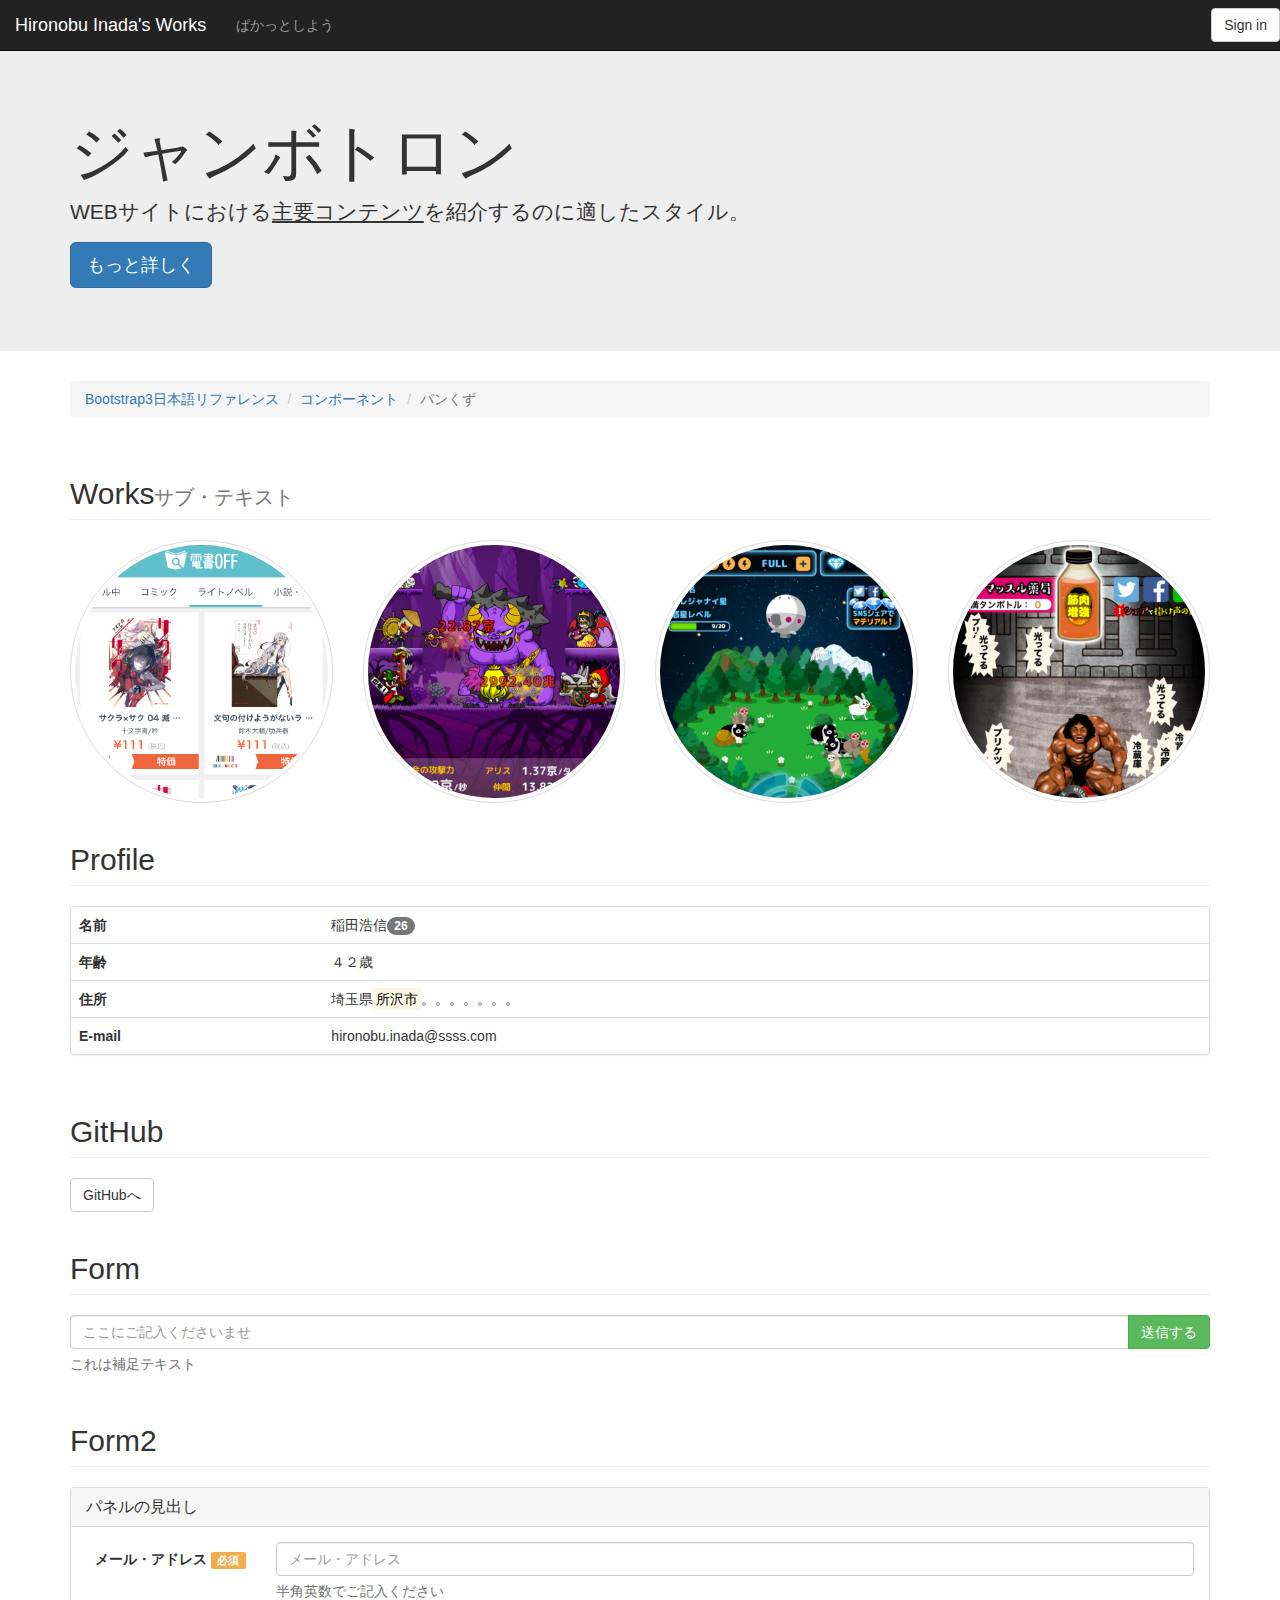
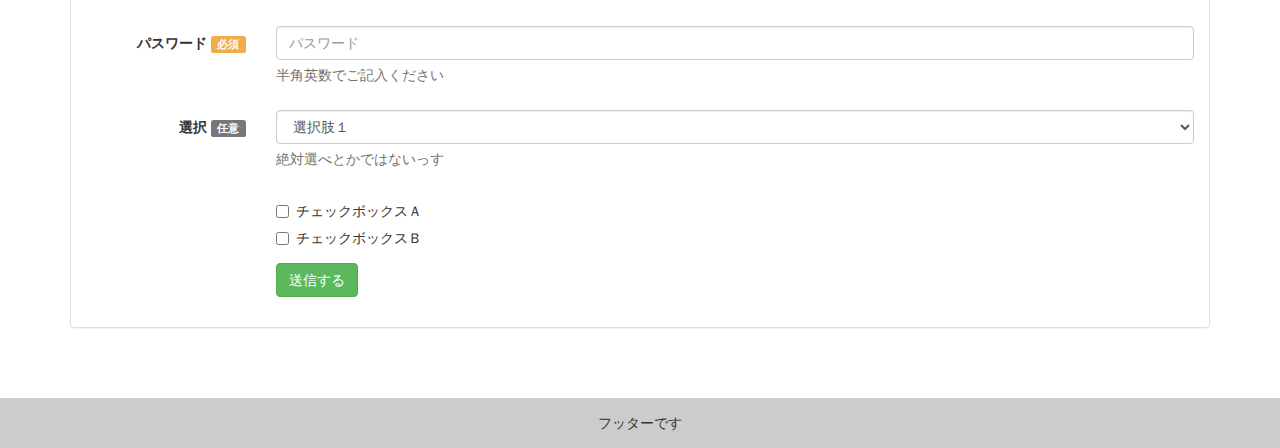
<file: index.html>
<!DOCTYPE html>
<html lang="ja">
  <head>
    <meta charset="utf-8">
    <meta http-equiv="X-UA-Compatible" content="IE=edge">
    <meta name="viewport" content="width=device-width, initial-scale=1">
    <meta name="keywords" content="ポートフォリオ,デザイナー">
    <meta neme="description" content="稲田浩信のポートフォリオ">
    <title>稲田浩信ポートフォリオ</title>
    <!-- BootstrapのCSS読み込み -->
    <link href="https://maxcdn.bootstrapcdn.com/bootstrap/3.3.7/css/bootstrap.min.css" rel="stylesheet">
    <!-- jQuery読み込み -->
    <script src="https://ajax.googleapis.com/ajax/libs/jquery/3.3.1/jquery.min.js"></script>
    <!-- BootstrapのJS読み込み -->
    <script src="https://maxcdn.bootstrapcdn.com/bootstrap/3.3.7/js/bootstrap.min.js"></script>
    <!-- 独自レイアウトCSS読み込み -->
    <link href="layout.css" rel="stylesheet">
  </head>
  <body>
    <header>
      <nav class="navbar navbar-default navbar-inverse navbar-fixed-top">
        <div class="container-fluid">
          <div class="navbar-header">
            <button type="button" class="navbar-toggle" data-toggle="collapse" data-target="#gnavi">
              <span class="sr-only">メニュー</span>
              <span class="icon-bar"></span>
              <span class="icon-bar"></span>
              <span class="icon-bar"></span>
            </button>
            <a class="navbar-brand" href="#">Hironobu Inada's Works</a>
          </div>
          <div id="gnavi" class="collapse navbar-collapse">
            <button type="button" class="btn btn-default navbar-btn navbar-right">Sign in</button>
            <ul class="nav navbar-nav">
              <li class="dropdown">
                <a href="./" class="dropdown-toggle" data-toggle="dropdown">ぱかっとしよう</a>
                <ul class="dropdown-menu">
                  <li><a href="./index2.html">Bootstrap4へ</a></li>
                  <li><a href="./index2.html">Bootstrap4へ</a></li>
                  <li><a href="./index2.html">Bootstrap4へ</a></li>
                </ul>
              </li>
            </ul>
          </div>
        </div>
      </nav>
    </header>

    <!-- コンテンツここから -->
    <main>

      <!-- カバーここから -->
      <section class="jumbotron">
        <div class="container">
          <h1>ジャンボトロン</h1>
          <p>WEBサイトにおける<u>主要コンテンツ</u>を紹介するのに適したスタイル。</p>
          <p><a class="btn btn-primary btn-lg" href="./jumbotron.html" role="button">もっと詳しく</a></p>
        </div>
      </section>
      <!-- カバーここまで -->

      <div class="container">
        <ol class="breadcrumb">
          <li><a href="">Bootstrap3日本語リファレンス</a></li>
          <li><a href="">コンポーネント</a></li>
          <li class="active">パンくず</li>
        </ol>
      </div>

      <!-- 作品ここから -->
      <section id="Work">
        <div class="container">
          <h2 class="page-header">Works<small>サブ・テキスト</small></h2>
          <div class="row">
            <div class="col-xs-6 col-sm-3">
              <a href=""><img src="work1.png" alt="電書OFF" class="img-circle img-responsive img-thumbnail"></a>
            </div>
            <div class="col-xs-6 col-sm-3">
              <a href=""><img src="work2.png" alt="アリス" class="img-circle img-responsive img-thumbnail"></a>
            </div>
            <div class="col-xs-6 col-sm-3">
              <a href=""><img src="work3.png" alt="パズル" class="img-circle img-responsive img-thumbnail"></a>
            </div>
            <div class="col-xs-6 col-sm-3">
              <a href=""><img src="work4.png" alt="筋肉" class="img-circle img-responsive img-thumbnail"></a>
            </div>
          </div>
        </div>
      </section>
      <!-- 作品ここまで -->
      
      <!-- プロフィールここから -->
      <section id="Profile">
        <div class="container">
          <h2 class="page-header">Profile</h2>

          <div class="panel panel-default">

            <table class="table">
              <tbody>
                <tr>
                  <th>名前</th>
                  <td>稲田浩信<span class="badge">26</span></td>
                </tr>
                <tr>
                  <th>年齢</th>
                  <td>４２歳</td>
                </tr>
                <tr>
                  <th>住所</th>
                  <td>埼玉県<mark>所沢市</mark>。。。。。。。</td>
                </tr>
                <tr>
                  <th>E-mail</th>
                  <td>hironobu.inada@ssss.com</td>
                </tr>
              </tbody>
            </table>

          </div>

        </div>
      </section>
      <!-- プロフィールここまで -->
      
      <!-- githubここから -->
      <section id="GitHub">
        <div class="container">
          <h2 class="page-header">GitHub</h2>
          <a href="https://github.com/hironobu-inada" class="btn btn-default">GitHubへ</a>
        </div>
      </section>
      <!-- githubここまで -->

      <!-- formここから -->
      <section id="form-1">
        <div class="container">
          <h2 class="page-header">Form</h2>
          <div class="input-group">
            <input type="text" class="form-control" aria-describedby="form-test" placeholder="ここにご記入くださいませ">
            <span class="input-group-btn">
              <button class="btn btn-default btn-success" type="button">送信する</button>
            </span>
          </div>
          <p id="form-test" class="help-block">これは補足テキスト</p>
        </div>
      </section>
      <!-- formここまで -->

      <!-- form2ここから -->
      <section id="form-2">
        <div class="container">
          <h2 class="page-header">Form2</h2>

          <div class="panel panel-default">
            <div class="panel-heading">
              <h3 class="panel-title">パネルの見出し</h5>
            </div>
            <div class="panel-body">
              <form class="form-horizontal">
                <div class="form-group">
                  <label class="col-sm-2 control-label" for="InputEmail">
                    メール・アドレス
                    <span class="label label-default label-warning">必須</span>
                  </label>
                  <div class="col-sm-10">
                    <input type="email" class="form-control" id="InputEmail" aria-describedby="form-test-mail" placeholder="メール・アドレス">
                    <span id="form-test-mail" class="help-block">半角英数でご記入ください</span>
                  </div>
                </div>
                <div class="form-group">
                  <label class="col-sm-2 control-label" for="InputPassword">
                    パスワード
                    <span class="label label-default label-warning">必須</span>
                  </label>
                  <div class="col-sm-10">
                    <input type="password" class="form-control" id="InputPassword" aria-describedby="form-test-pw" placeholder="パスワード">
                    <span id="form-test-pw" class="help-block">半角英数でご記入ください</span>
                  </div>
                </div>
                <div class="form-group">
                  <label class="col-sm-2 control-label" for="InputSelect">
                    選択
                    <span class="label label-default">任意</span>
                  </label>
                  <div class="col-sm-10">
                    <select class="form-control" aria-describedby="form-test-choice" id="InputSelect">
                      <option>選択肢１</option>
                      <option>選択肢２</option>
                      <option>選択肢３</option>
                    </select>
                    <span id="form-test-choice" class="help-block">絶対選べとかではないっす</span>
                  </div>
                </div>
                <div class="form-group">
                  <div class="col-sm-offset-2 col-sm-10">
                    <div class="checkbox">
                      <label>
                        <input type="checkbox" value="checkboxA"> チェックボックスＡ
                      </label>
                    </div>
                    <div class="checkbox">
                      <label>
                        <input type="checkbox" value="checkboxB"> チェックボックスＢ
                      </label>
                    </div>
                  </div>
                </div>
                <div class="form-group">
                  <div class="col-sm-offset-2 col-sm-10">
                    <button type="submit" class="btn btn-default btn-success">送信する</button>
                  </div>
                </div>
              </form>
            </div>
          </div>
        </div>
      </section>
      <!-- form2ここまで -->

    </main>
    <!-- コンテンツここまで -->

    <footer class="text-center">フッターです</footer>

    <script>
      window.intercomSettings = {
        app_id: "k92yn1hn"
      };
    </script>
    <script>(function(){var w=window;var ic=w.Intercom;if(typeof ic==="function"){ic('reattach_activator');ic('update',w.intercomSettings);}else{var d=document;var i=function(){i.c(arguments);};i.q=[];i.c=function(args){i.q.push(args);};w.Intercom=i;var l=function(){var s=d.createElement('script');s.type='text/javascript';s.async=true;s.src='https://widget.intercom.io/widget/k92yn1hn';var x=d.getElementsByTagName('script')[0];x.parentNode.insertBefore(s,x);};if(w.attachEvent){w.attachEvent('onload',l);}else{w.addEventListener('load',l,false);}}})();</script>

  </body>
</html>
</file>
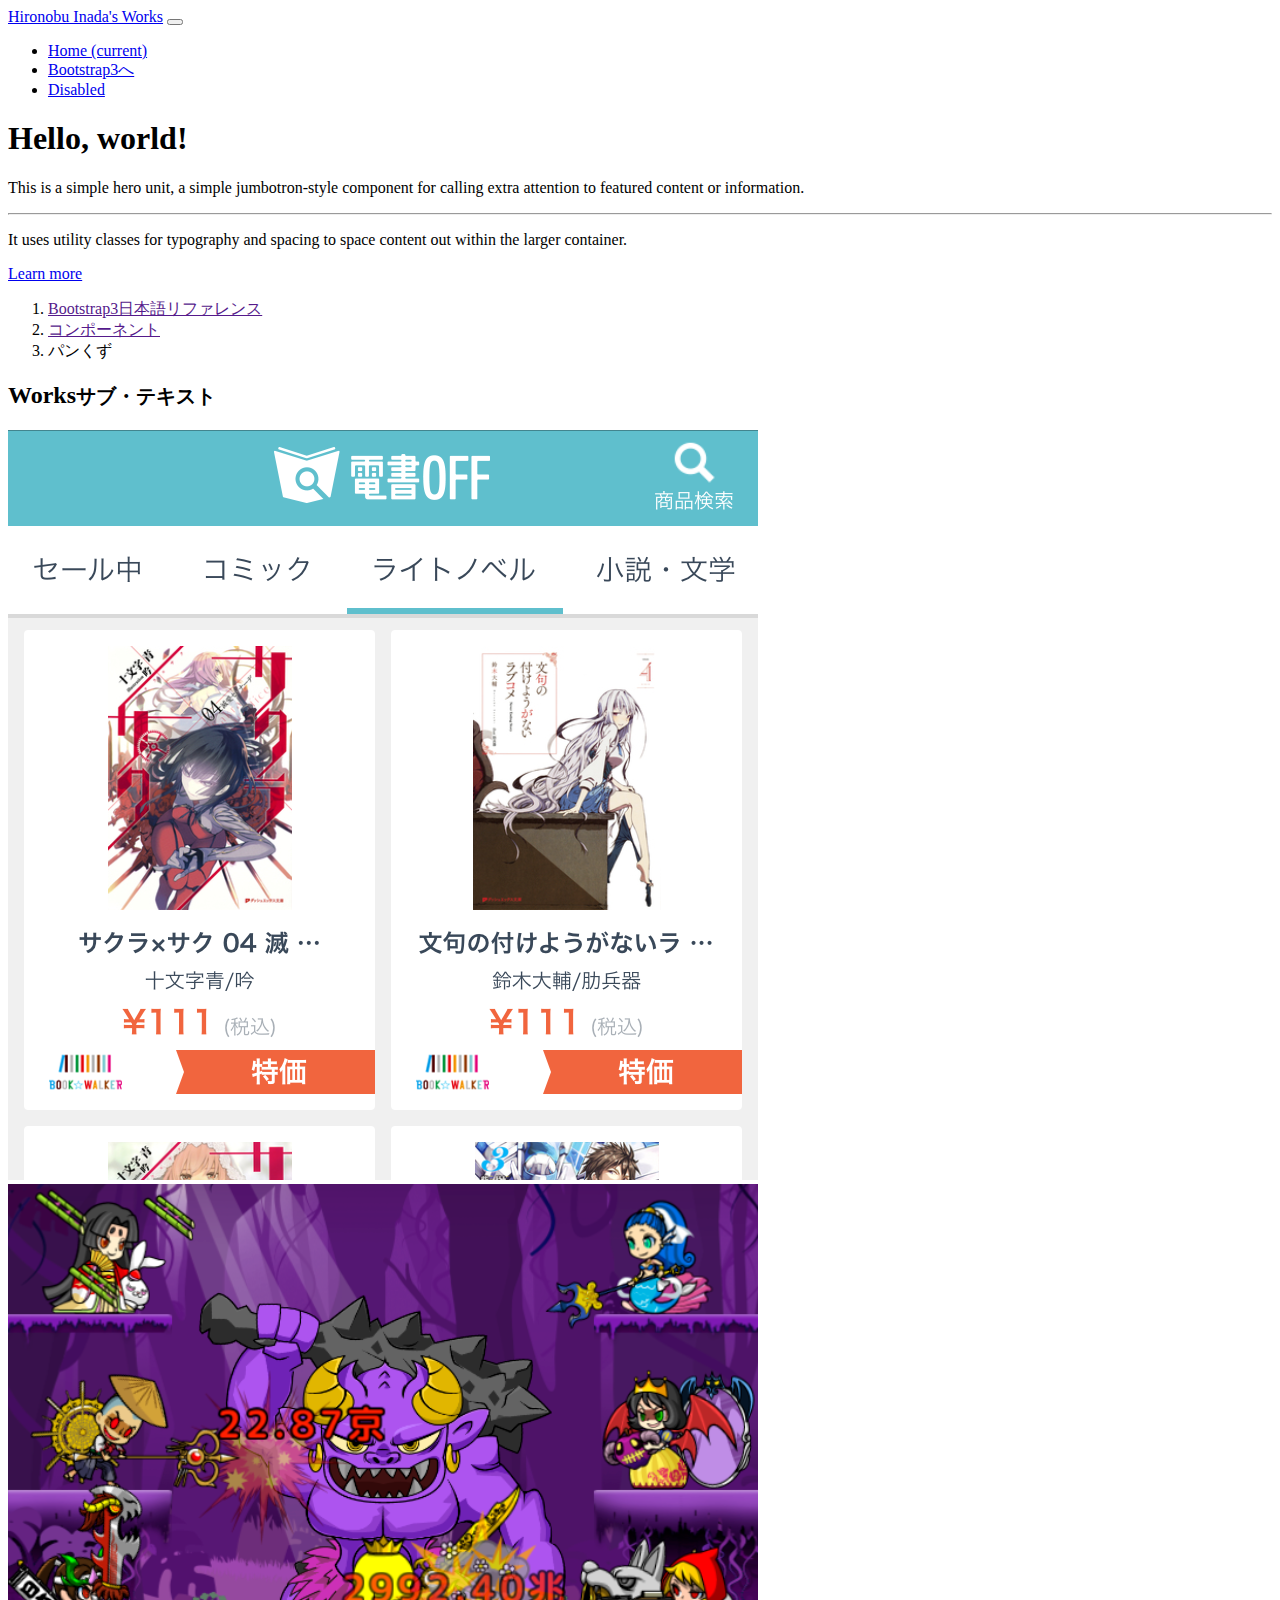
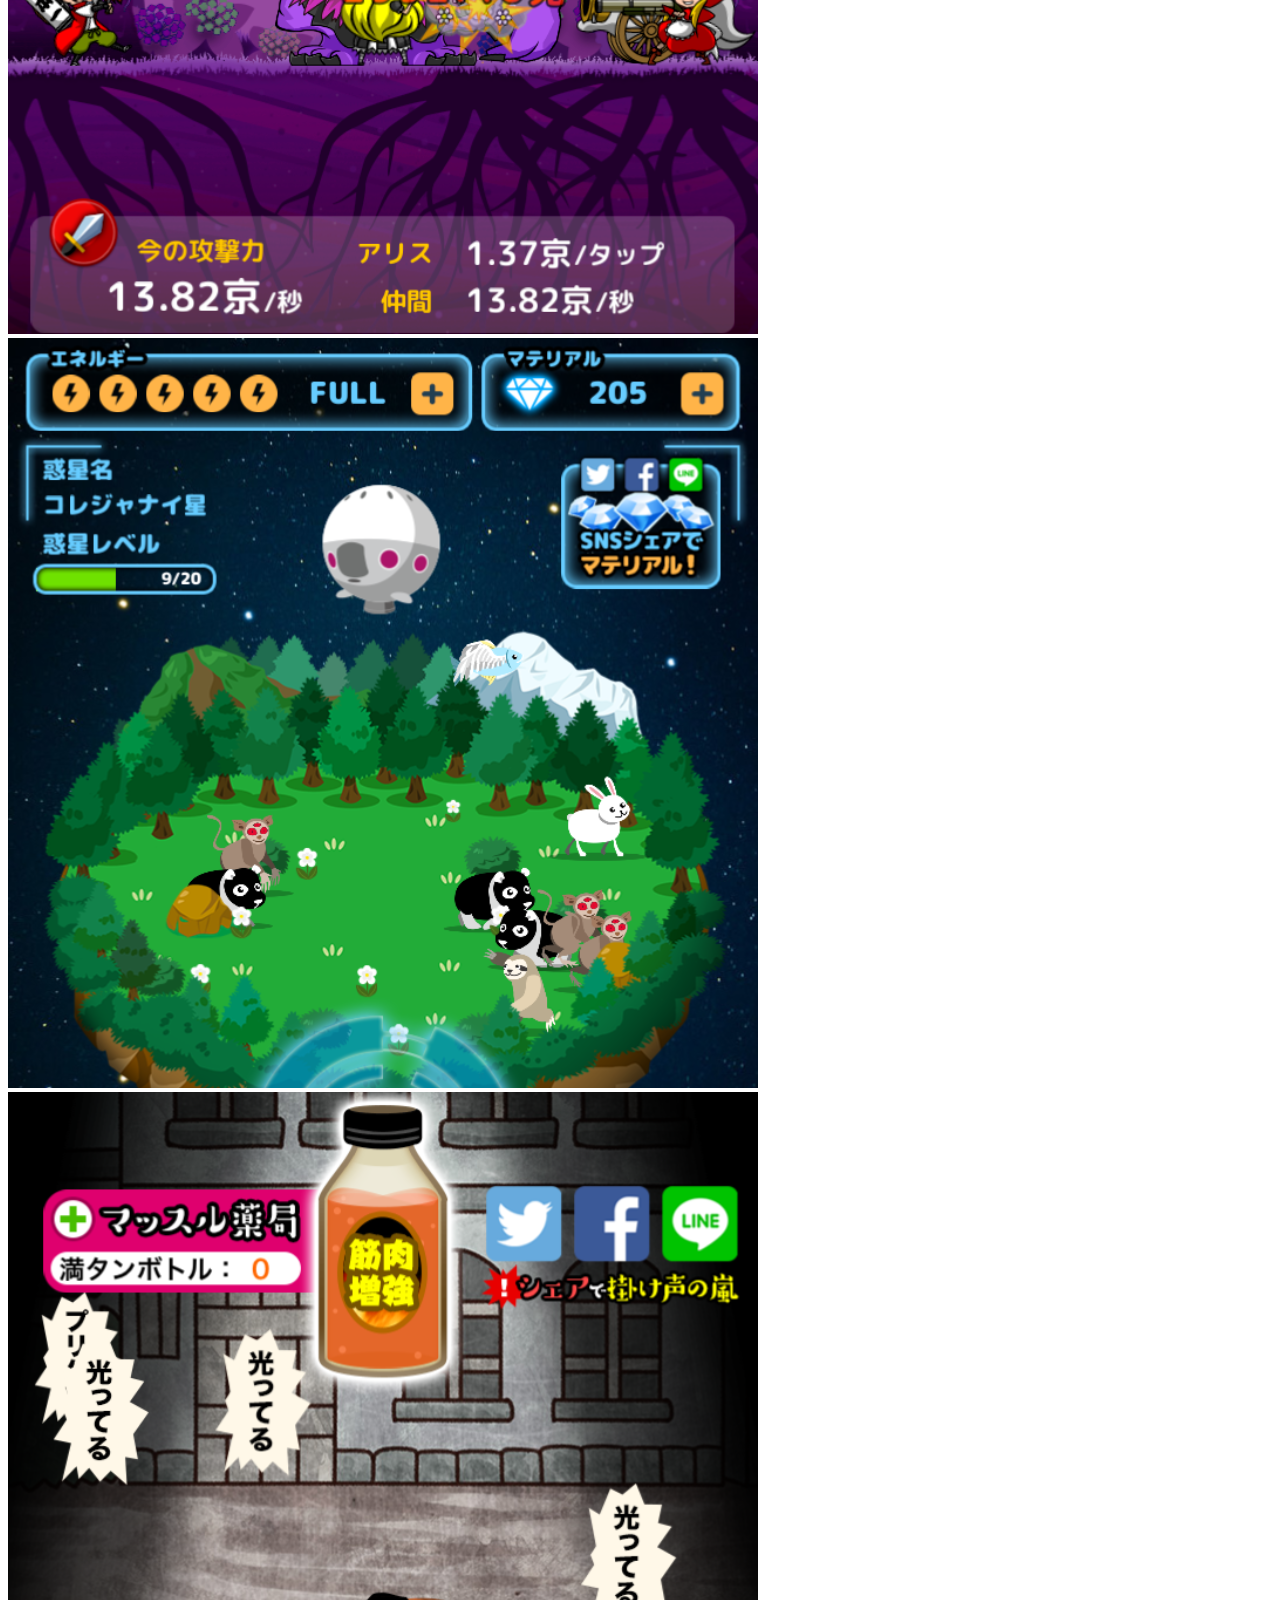
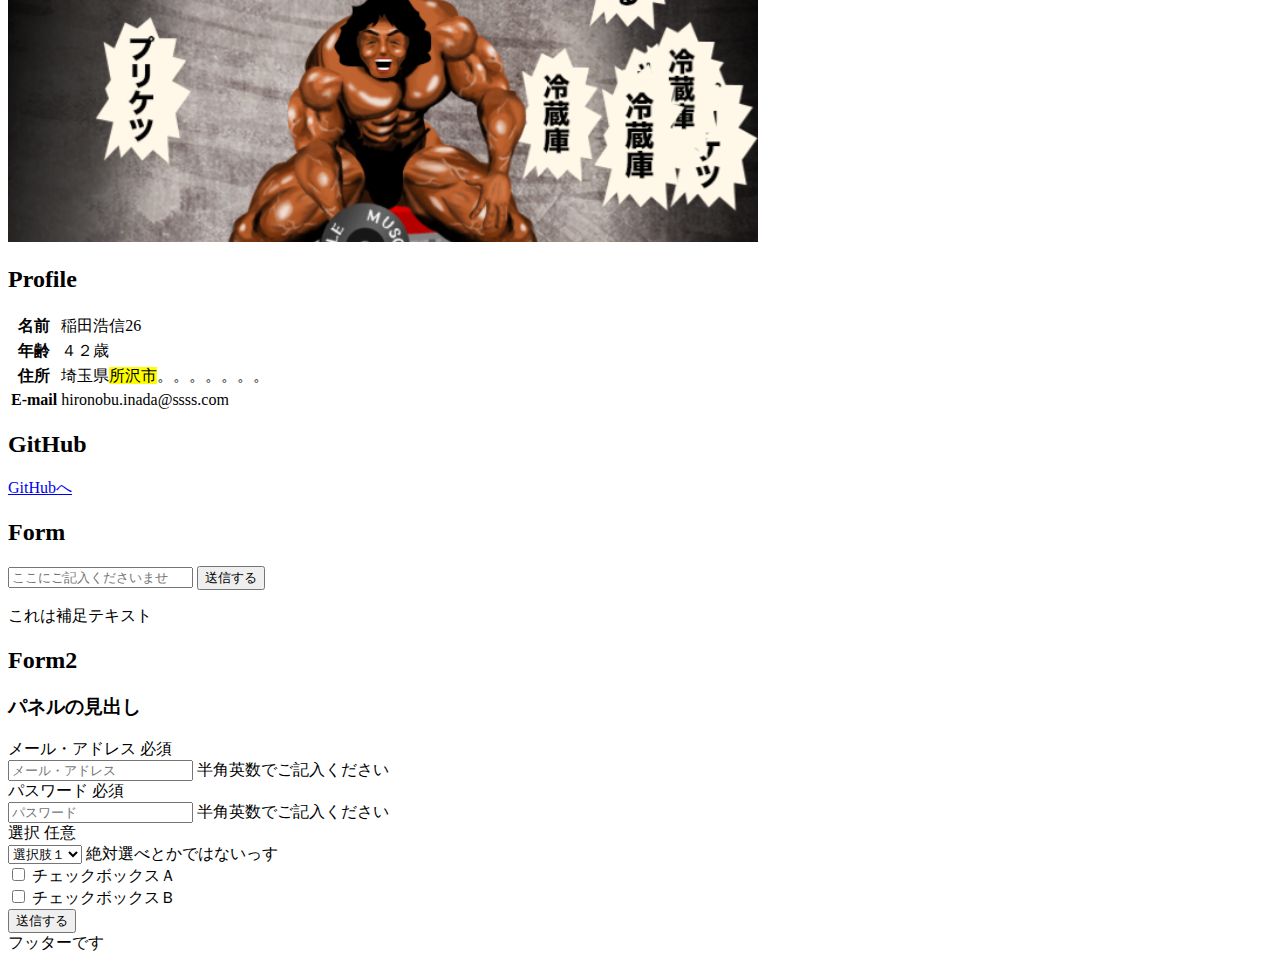
<file: index2.html>
<!DOCTYPE html>
<html lang="ja">
  <head>
    <meta charset="utf-8">
    <meta http-equiv="X-UA-Compatible" content="IE=edge">
    <meta name="viewport" content="width=device-width, initial-scale=1">
    <meta name="keywords" content="ポートフォリオ,デザイナー">
    <meta neme="description" content="稲田浩信のポートフォリオ">
    <title>稲田浩信ポートフォリオ</title>
    <!-- BootstrapのCSS読み込み -->
    <link rel="stylesheet" href="https://stackpath.bootstrapcdn.com/bootstrap/4.2.1/css/bootstrap.min.css" integrity="sha384-GJzZqFGwb1QTTN6wy59ffF1BuGJpLSa9DkKMp0DgiMDm4iYMj70gZWKYbI706tWS" crossorigin="anonymous">
    <!-- 独自レイアウトCSS読み込み -->
    <!-- <link href="layout.css" rel="stylesheet"> -->
  </head>
  <body>
    <header class="sticky-top">
      <nav class="navbar navbar-expand-lg navbar-light bg-light">
        <a class="navbar-brand" href="./index2.html">Hironobu Inada's Works</a>
        <button class="navbar-toggler" type="button" data-toggle="collapse" data-target="#navbarNav" aria-controls="navbarNav" aria-expanded="false" aria-label="Toggle navigation">
          <span class="navbar-toggler-icon"></span>
        </button>
        <div class="collapse navbar-collapse" id="navbarNav">
          <ul class="navbar-nav">
            <li class="nav-item active">
              <a class="nav-link" href="#">Home <span class="sr-only">(current)</span></a>
            </li>
            <li class="nav-item">
              <a class="nav-link" href="./index.html">Bootstrap3へ</a>
            </li>
            <li class="nav-item">
              <a class="nav-link disabled" href="#" tabindex="-1" aria-disabled="true">Disabled</a>
            </li>
          </ul>
        </div>
      </nav>
    </header>

    <!-- コンテンツここから -->
    <main>

      <!-- カバーここから -->
      <section class="jumbotron jumbotron-fluid">
        <div class="container">
          <h1 class="display-4">Hello, world!</h1>
          <p class="lead">This is a simple hero unit, a simple jumbotron-style component for calling extra attention to featured content or information.</p>
          <hr class="my-4">
          <p>It uses utility classes for typography and spacing to space content out within the larger container.</p>
          <a class="btn btn-primary btn-lg" href="#" role="button">Learn more</a>
        </div>
      </section>

      <!-- カバーここまで -->

      <div class="container">
        <ol class="breadcrumb">
          <li><a href="">Bootstrap3日本語リファレンス</a></li>
          <li><a href="">コンポーネント</a></li>
          <li class="active">パンくず</li>
        </ol>
      </div>

      <!-- 作品ここから -->
      <section id="Work">
        <div class="container">
          <h2 class="page-header">Works<small>サブ・テキスト</small></h2>
          <div class="row">
            <div class="col-xs-6 col-sm-3">
              <a href=""><img src="work1.png" alt="電書OFF" class="rounded-circle img-responsive img-thumbnail"></a>
            </div>
            <div class="col-xs-6 col-sm-3">
              <a href=""><img src="work2.png" alt="アリス" class="rounded-circle img-responsive img-thumbnail"></a>
            </div>
            <div class="col-xs-6 col-sm-3">
              <a href=""><img src="work3.png" alt="パズル" class="rounded-circle img-responsive img-thumbnail"></a>
            </div>
            <div class="col-xs-6 col-sm-3">
              <a href=""><img src="work4.png" alt="筋肉" class="rounded-circle img-responsive img-thumbnail"></a>
            </div>
          </div>
        </div>
      </section>
      <!-- 作品ここまで -->
      
      <!-- プロフィールここから -->
      <section id="Profile">
        <div class="container">
          <h2 class="page-header">Profile</h2>

          <div class="panel panel-default">

            <table class="table">
              <tbody>
                <tr>
                  <th>名前</th>
                  <td>稲田浩信<span class="badge">26</span></td>
                </tr>
                <tr>
                  <th>年齢</th>
                  <td>４２歳</td>
                </tr>
                <tr>
                  <th>住所</th>
                  <td>埼玉県<mark>所沢市</mark>。。。。。。。</td>
                </tr>
                <tr>
                  <th>E-mail</th>
                  <td>hironobu.inada@ssss.com</td>
                </tr>
              </tbody>
            </table>

          </div>

        </div>
      </section>
      <!-- プロフィールここまで -->
      
      <!-- githubここから -->
      <section id="GitHub">
        <div class="container">
          <h2 class="page-header">GitHub</h2>
          <a href="https://github.com/hironobu-inada" class="btn btn-default">GitHubへ</a>
        </div>
      </section>
      <!-- githubここまで -->

      <!-- formここから -->
      <section id="form-1">
        <div class="container">
          <h2 class="page-header">Form</h2>
          <div class="input-group">
            <input type="text" class="form-control" aria-describedby="form-test" placeholder="ここにご記入くださいませ">
            <span class="input-group-btn">
              <button class="btn btn-default btn-success" type="button">送信する</button>
            </span>
          </div>
          <p id="form-test" class="help-block">これは補足テキスト</p>
        </div>
      </section>
      <!-- formここまで -->

      <!-- form2ここから -->
      <section id="form-2">
        <div class="container">
          <h2 class="page-header">Form2</h2>

          <div class="panel panel-default">
            <div class="panel-heading">
              <h3 class="panel-title">パネルの見出し</h5>
            </div>
            <div class="panel-body">
              <form class="form-horizontal">
                <div class="form-group">
                  <label class="col-sm-2 control-label" for="InputEmail">
                    メール・アドレス
                    <span class="label label-default label-warning">必須</span>
                  </label>
                  <div class="col-sm-10">
                    <input type="email" class="form-control" id="InputEmail" aria-describedby="form-test-mail" placeholder="メール・アドレス">
                    <span id="form-test-mail" class="help-block">半角英数でご記入ください</span>
                  </div>
                </div>
                <div class="form-group">
                  <label class="col-sm-2 control-label" for="InputPassword">
                    パスワード
                    <span class="label label-default label-warning">必須</span>
                  </label>
                  <div class="col-sm-10">
                    <input type="password" class="form-control" id="InputPassword" aria-describedby="form-test-pw" placeholder="パスワード">
                    <span id="form-test-pw" class="help-block">半角英数でご記入ください</span>
                  </div>
                </div>
                <div class="form-group">
                  <label class="col-sm-2 control-label" for="InputSelect">
                    選択
                    <span class="label label-default">任意</span>
                  </label>
                  <div class="col-sm-10">
                    <select class="form-control" aria-describedby="form-test-choice" id="InputSelect">
                      <option>選択肢１</option>
                      <option>選択肢２</option>
                      <option>選択肢３</option>
                    </select>
                    <span id="form-test-choice" class="help-block">絶対選べとかではないっす</span>
                  </div>
                </div>
                <div class="form-group">
                  <div class="col-sm-offset-2 col-sm-10">
                    <div class="checkbox">
                      <label>
                        <input type="checkbox" value="checkboxA"> チェックボックスＡ
                      </label>
                    </div>
                    <div class="checkbox">
                      <label>
                        <input type="checkbox" value="checkboxB"> チェックボックスＢ
                      </label>
                    </div>
                  </div>
                </div>
                <div class="form-group">
                  <div class="col-sm-offset-2 col-sm-10">
                    <button type="submit" class="btn btn-default btn-success">送信する</button>
                  </div>
                </div>
              </form>
            </div>
          </div>
        </div>
      </section>
      <!-- form2ここまで -->

    </main>
    <!-- コンテンツここまで -->

    <footer class="text-center">フッターです</footer>

  <script src="https://code.jquery.com/jquery-3.3.1.slim.min.js" integrity="sha384-q8i/X+965DzO0rT7abK41JStQIAqVgRVzpbzo5smXKp4YfRvH+8abtTE1Pi6jizo" crossorigin="anonymous"></script>
  <script src="https://cdnjs.cloudflare.com/ajax/libs/popper.js/1.14.6/umd/popper.min.js" integrity="sha384-wHAiFfRlMFy6i5SRaxvfOCifBUQy1xHdJ/yoi7FRNXMRBu5WHdZYu1hA6ZOblgut" crossorigin="anonymous"></script>
  <script src="https://stackpath.bootstrapcdn.com/bootstrap/4.2.1/js/bootstrap.min.js" integrity="sha384-B0UglyR+jN6CkvvICOB2joaf5I4l3gm9GU6Hc1og6Ls7i6U/mkkaduKaBhlAXv9k" crossorigin="anonymous"></script>

  </body>
</html>
</file>
<file: layout.css>
main {
  padding-top: 50px;
  padding-bottom: 50px;
}
footer {
  padding: 15px;
  background-color: #ccc;
}
</file>
